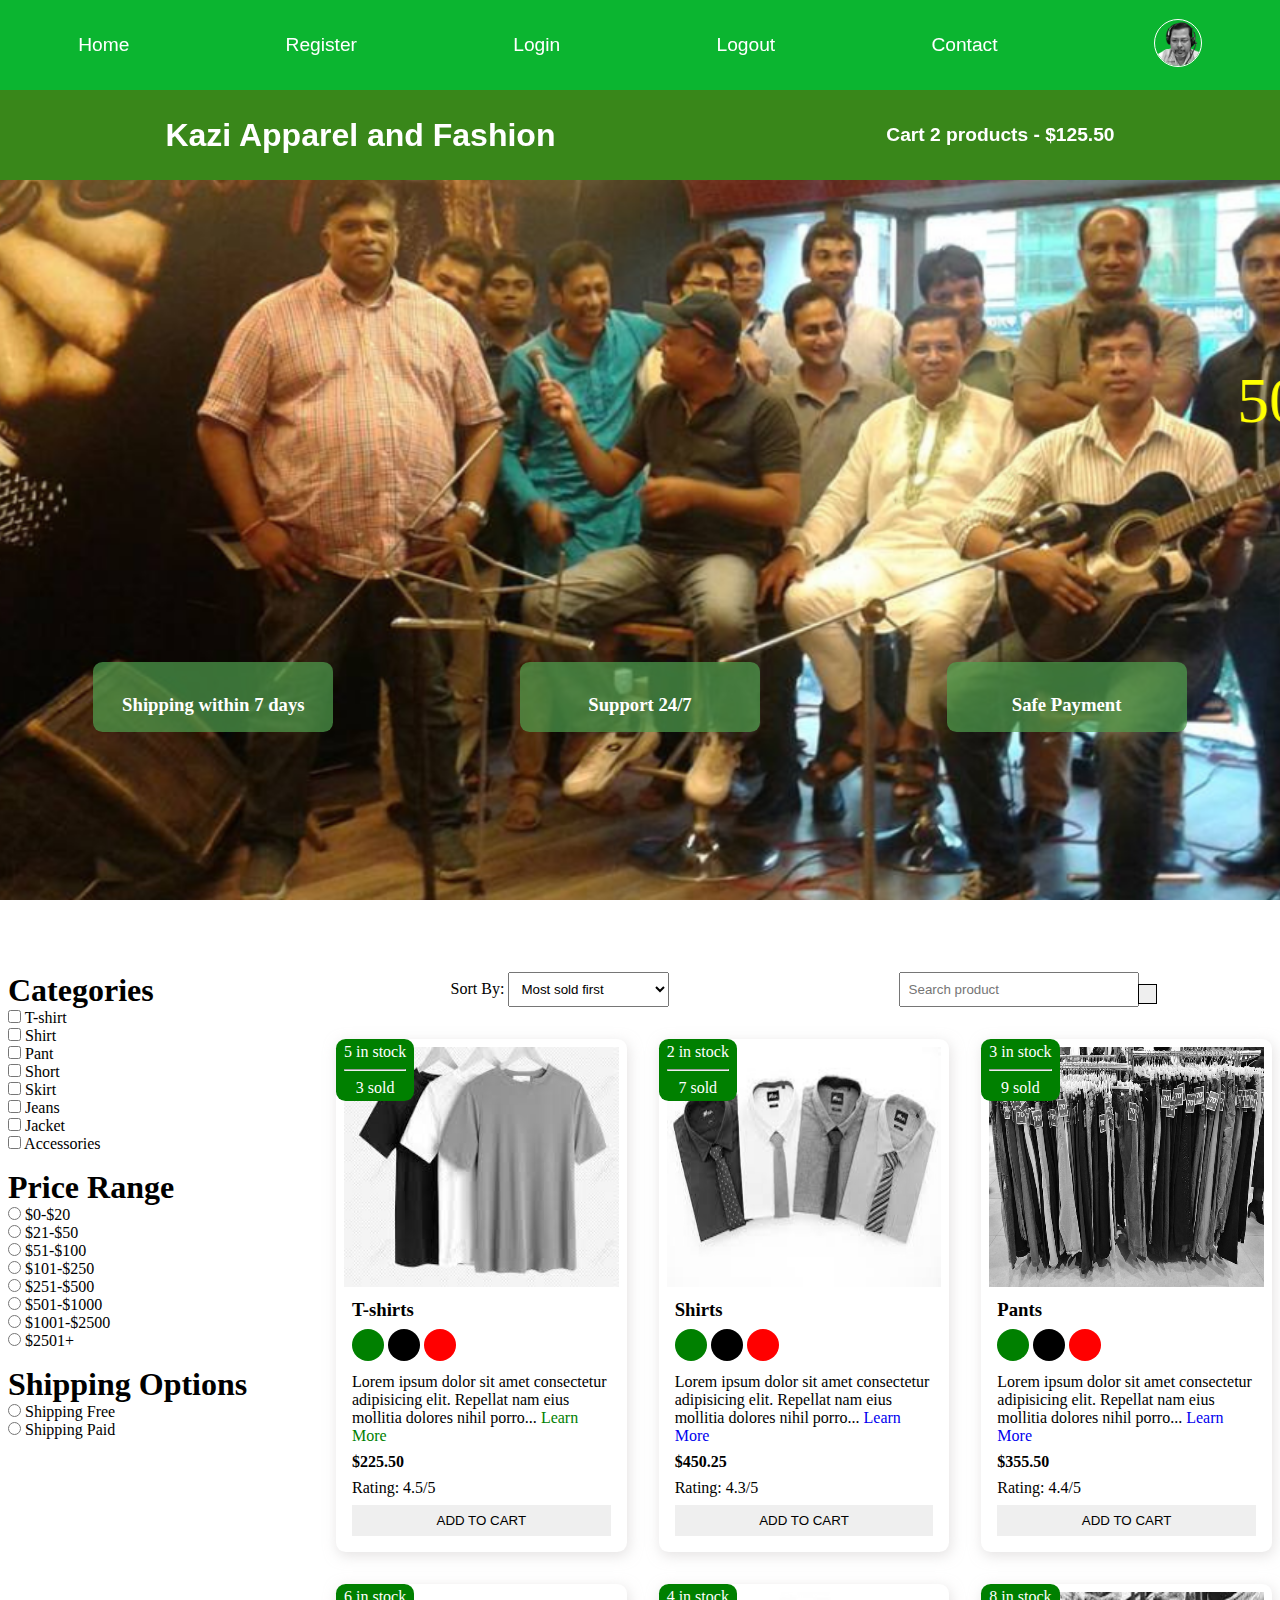
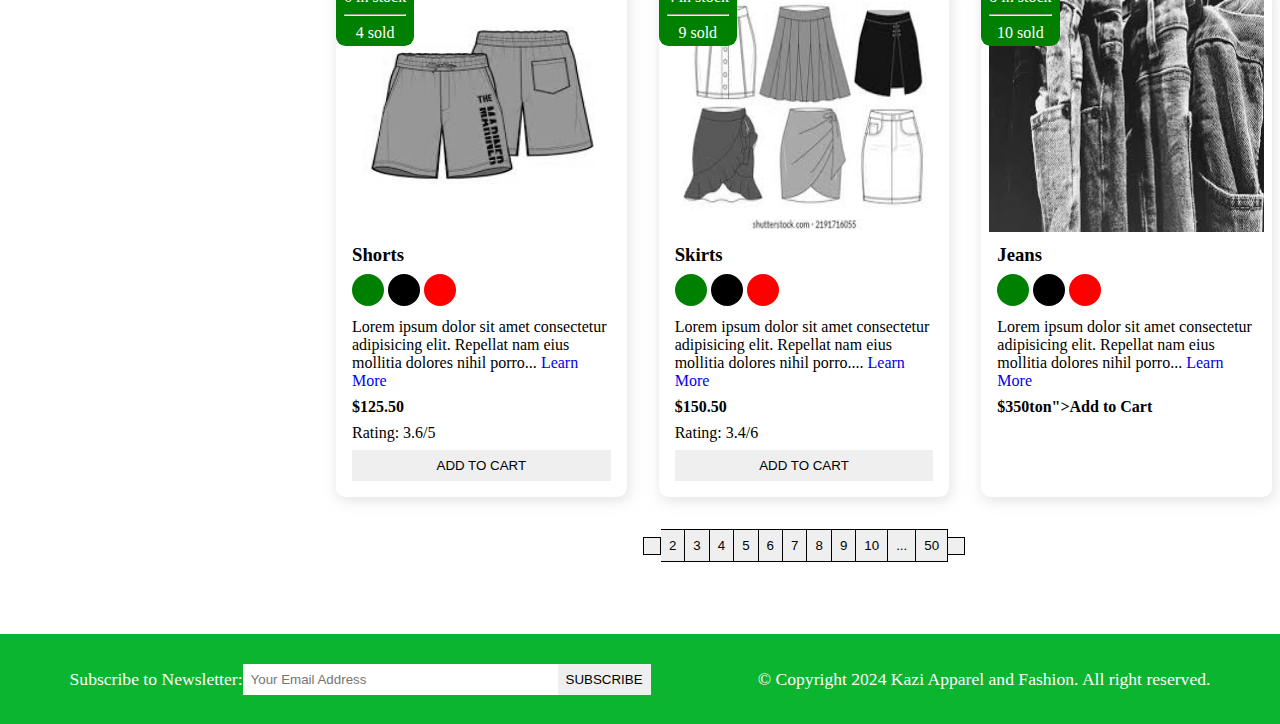
<file: index.html>
<!DOCTYPE html>
<html lang="en">

<head>
  <meta charset="UTF-8">
  <meta http-equiv="X-UA-Compatible" content="IE=edge" />
  <meta name="viewport" content="width=device-width, initial-scale=1.0">
  <meta name="description" content="this is an ecommerce project for making kazi express">
  <title>Ecommerce-project</title>
  <!-- font-awesome cdn -->
  <link rel="stylesheet" href="https://cdnjs.cloudflare.com/ajax/libs/font-awesome/6.6.0/css/all.min.css"
    integrity="sha512-Kc323vGBEqzTmouAECnVceyQqyqdsSiqLQISBL29aUW4U/M7pSPA/gEUZQqv1cwx4OnYxTxve5UMg5GT6L4JJg=="
    crossorigin="anonymous" referrerpolicy="no-referrer" />
  <link rel="stylesheet" href="style.css">
</head>

<body>
  <!-- navbar starts here -->
  <i class="fas fa-bars fa-2x" id="menu-icon"></i>
  <nav id="menu" class="hidden">
    <ul class="nav-upper flex-space-around">
      <li class="nav__list">
        <a href="index.html" class="nav__link">Home</a>
      </li>
      <li class="nav__list">
        <a href="register.html" class="nav__link">Register</a>
      </li>
      <li class="nav__list">
        <a href="login.html" class="nav__link">Login</a>
      </li>
      <li class="nav__list">
        <a href="/index.html" class="nav__link">Logout</a>
      </li>
      <li class="nav__list">
        <a href="contact.html" class="nav__link">Contact</a>
      </li>
      <li class="nav__list">
        <a href="profile.html" class="nav__link">
          <img class="profile-icon" src="./images/Kazi_Salam-profile2.png" alt="profile icon">
        </a>
      </li>
    </ul>
    <ul class="nav-lower flex-space-around">
      <li class="nav__list">
        <a href="/index.html" class="nav__brand nav__link">Kazi Apparel and Fashion</a>
      </li>
      <li class="nav__list">
        <a href="/cart.html" class="nav__link">
          <span><i class="fa-solid 
            fa-cart-shopping"></i>
          </span>
          Cart 2 products - $125.50
        </a>
      </li>
    </ul>
  </nav>
  <!-- navbar ends here -->

  <!-- header starts here -->
  <header class="header">
    <div class="banner flex-space-around">
      <marquee class="banner__title" behavior="" direction="">50% Sales going on</marquee>
      <div class="featutes flex-space-around">
        <article class="feature flex-center">
          <i class="fa-solid fa-truck feature__icon"></i>
          <h3>Shipping within 7 days</h3>
        </article>
        <article class="feature flex-center">
          <i class="fa-brands fa-rocketchat feature__icon"></i>
          <h3>Support 24/7</h3>
        </article>
        <article class="feature flex-center">
          <i class="fa-regular fa-credit-card feature__icon"></i>
          <h3>Safe Payment</h3>
        </article>
      </div>
    </div>
  </header>
  <!-- header ends here -->

  <main class="flex-center">
    <div class="sidebar">
      <section class="categories-section">
        <h3 class="section-title">Categories</h3>
        <ul class="list">
          <li class="list__item">
            <label for="t-shirt">
              <input type="checkbox" name="t-shirt" id="t-shirt" value="t-shirt">
              T-shirt
            </label>
          </li>
          <li class="list__item">
            <label for="shirt">
              <input type="checkbox" name="shirt" id="shirt" value="shirt">
              Shirt
            </label>
          </li>
          <li class="list__item">
            <label for="pant">
              <input type="checkbox" name="pant" id="pant" value="pant">
              Pant
            </label>
          </li>
          <li class="list__item">
            <label for="short">
              <input type="checkbox" name="short" id="short" value="short">
              Short
            </label>
          </li>
          <li class="list__item">
            <label for="skirt">
              <input type="checkbox" name="skirt" id="skirt" value="skirt">
              Skirt
            </label>
          </li>
          <li class="list__item">
            <label for="jeans">
              <input type="checkbox" name="jeans" id="jeans" value="jeans">
              Jeans
            </label>
          </li>
          <li class="list__item">
            <label for="jacket">
              <input type="checkbox" name="jacket" id="jacket" value="jacket">
              Jacket
            </label>
          </li>
          <li class="list__item">
            <label for="accessories">
              <input type="checkbox" name="accessories" id="accessories" value="accessories">
              Accessories
            </label>
          </li>
        </ul>
      </section>

      <section class="price-section">
        <h3 class="section-title">Price Range</h3>
        <ul class="list">
          <li class="list__item">
            <label for="price1">
              <input type="radio" name="price" id="price1" value="[0-20]">
              $0-$20
            </label>
          </li>
          <li class="list__item">
            <label for="price2">
              <input type="radio" name="price" id="price2" value="[21-50]">
              $21-$50
            </label>
          </li>
          <li class="list__item">
            <label for="price3">
              <input type="radio" name="price" id="price3" value="[51-100]">
              $51-$100
            </label>
          </li>
          <li class="list__item">
            <label for="price4">
              <input type="radio" name="price" id="price4" value="[101-250]">
              $101-$250
            </label>
          </li>
          <li class="list__item">
            <label for="price5">
              <input type="radio" name="price" id="price5" value="[251-500]">
              $251-$500
            </label>
          </li>
          <li class="list__item">
            <label for="price6">
              <input type="radio" name="price" id="price6" value="[501-1000]">
              $501-$1000
            </label>
          </li>
          <li class="list__item">
            <label for="price7">
              <input type="radio" name="price" id="price7" value="[1001-2500]">
              $1001-$2500
            </label>
          </li>
          <li class="list__item">
            <label for="price8">
              <input type="radio" name="price" id="price8" value="[2501+]">
              $2501+
            </label>
          </li>
        </ul>
      </section>

      <section class="shipping-section">
        <h3 class="section-title">Shipping Options</h3>
        <ul class="list">
          <li class="list__item">
            <label for="free">
              <input type="radio" name="shipping" id="free" value="free">
              Shipping Free
            </label>
          </li>
          <li class="list__item">
            <label for="paid">
              <input type="radio" name="shipping" id="paid" value="paid">
              Shipping Paid
            </label>
          </li>
        </ul>
      </section>
    </div>

    <div class="main-content">
      <section class="actions flex-space-around">
        <div class="actions__sort">
          <label for="sort">Sort By: </label>
          <select name="sort" id="sort">
            <option value="sold">Most sold first</option>
            <option value="rating">Most rated first</option>
            <option value="price">Cheapest first</option>
            <option value="arrivel">Newest first</option>
            <option value="discount">Biggest discount first</option>
          </select>
        </div>
        <div class="actions__search">
          <input type="text" placeholder="Search product">
          <button class="btn">
            <i class="fa-sharp fa-solid fa-magnifying-glass"></i>
          </button>
        </div>
      </section>

      <!-- product section starts here -->
      <section class="products">
        <article class="product card">
          <div class="badge">
            <span>5 in stock</span>
            <hr class="hr-design" />
            <span>3 sold</span>
          </div>
          <img class="product__img" src="/images/t-shirts1.jpg" alt="T-shirts" />
          <div class="product__body">
            <h3 class="product__name">T-shirts</h3>
            <p>
              <span class="dot green"></span>
              <span class="dot black"></span>
              <span class="dot red"></span>
            </p>
            <p class="product__description">
              Lorem ipsum dolor sit amet consectetur adipisicing elit. Repellat nam eius mollitia dolores nihil porro...
              <a href="/product.html" class="learn-more">Learn More</a>
            </p>
            <h4 class="product__price">$225.50</h4>
            <p class="product__rating">Rating: 4.5/5</p>
            <button class="btn product__button">Add to Cart</button>
          </div>
        </article>

        <article class="product card">
          <div class="badge">
            <span>2 in stock</span>
            <hr class="hr-design" />
            <span>7 sold</span>
          </div>
          <img class="product__img" src="/images/shirts.jpg" alt="shirts" />
          <div class="product__body">
            <h3 class="product__name">Shirts</h3>
            <p>
              <span class="dot green"></span>
              <span class="dot black"></span>
              <span class="dot red"></span>
            </p>
            <p class="product__description">
              Lorem ipsum dolor sit amet consectetur adipisicing elit. Repellat nam eius mollitia dolores nihil porro...
              <a href="/product.html" class="learn more">Learn More</a>
            </p>
            <h4 class="product__price">$450.25</h4>
            <p class="product__rating">Rating: 4.3/5</p>
            <button class="btn product__button">Add to Cart</button>
          </div>
        </article>

        <article class="product card">
          <div class="badge">
            <span>3 in stock</span>
            <hr class="hr-design" />
            <span>9 sold</span>
          </div>
          <img class="product__img" src="/images/pant0.jpg" alt="Pants" />
          <div class="product__body">
            <h3 class="product__name">Pants</h3>
            <p>
              <span class="dot green"></span>
              <span class="dot black"></span>
              <span class="dot red"></span>
            </p>
            <p class="product__description">
              Lorem ipsum dolor sit amet consectetur adipisicing elit. Repellat nam eius mollitia dolores nihil porro...
              <a href="/product.html" class="learn more">Learn More</a>
            </p>
            <h4 class="product__price">$355.50</h4>
            <p class="product__rating">Rating: 4.4/5</p>
            <button class="btn product__button">Add to Cart</button>
          </div>
        </article>
        <article class="product card">
          <div class="badge">
            <span>6 in stock</span>
            <hr class="hr-design" />
            <span>4 sold</span>
          </div>
          <img class="product__img" src="/images/shorts2.jpg" alt="shorts" />
          <div class="product__body">
            <h3 class="product__name">Shorts</h3>
            <p>
              <span class="dot green"></span>
              <span class="dot black"></span>
              <span class="dot red"></span>
            </p>
            <p class="product__description">
              Lorem ipsum dolor sit amet consectetur adipisicing elit. Repellat nam eius mollitia dolores nihil porro...
              <a href="/product.html" class="learn more">Learn More</a>
            </p>
            <h4 class="product__price">$125.50</h4>
            <p class="product__rating">Rating: 3.6/5</p>
            <button class="btn product__button">Add to Cart</button>
          </div>
        </article>

        <article class="product card">
          <div class="badge">
            <span>4 in stock</span>
            <hr class="hr-design" />
            <span>9 sold</span>
          </div>
          <img class="product__img" src="/images/skirts3.jpg" alt="skirts" />
          <div class="product__body">
            <h3 class="product__name">Skirts</h3>
            <p>
              <span class="dot green"></span>
              <span class="dot black"></span>
              <span class="dot red"></span>
            </p>
            <p class="product__description">
              Lorem ipsum dolor sit amet consectetur adipisicing elit. Repellat nam eius mollitia dolores nihil
              porro....
              <a href="/product.html" class="learn__more">Learn More</a>
            </p>
            <h4 class="product__price">$150.50</h4>
            <p class="product__rating">Rating: 3.4/6</p>
            <button class="btn product__button">Add to Cart</button>
          </div>
        </article>

        <article class="product card">
          <div class="badge">
            <span>8 in stock</span>
            <hr class="hr-design" />
            <span>10 sold</span>
          </div>
          <img class="product__img" src="/images/Jeans.jpg" alt="Jeans" />
          <div class="product__body">
            <h3 class="product__name">Jeans</h3>
            <p>
              <span class="dot green"></span>
              <span class="dot black"></span>
              <span class="dot red"></span>
            </p>
            <p class="product__description">
              Lorem ipsum dolor sit amet consectetur adipisicing elit. Repellat nam eius mollitia dolores nihil porro...
              <a href="/product.html" class="learn more">Learn More</a>
            </p>
            <h4 class="product__price">$350ton">Add to Cart</button>
          </div>
        </article>
      </section>
      <div class="pagination">
        <button class="btn pagination__btn">
          <i class="fas fa-less-than"></i>
        </button>
        <button class="btn pagination__btn">2</button>
        <button class="btn pagination__btn">3</button>
        <button class="btn pagination__btn">4</button>
        <button class="btn pagination__btn">5</button>
        <button class="btn pagination__btn">6</button>
        <button class="btn pagination__btn">7</button>
        <button class="btn pagination__btn">8</button>
        <button class="btn pagination__btn">9</button>
        <button class="btn pagination__btn">10</button>
        <button class="btn pagination__btn">...</button>
        <button class="btn pagination__btn">50</button>
        <button class="btn pagination__btn">
          <i class="fas fa-greater-than"></i>
        </button>
      </div>
      <!-- product section ends here -->
    </div>
  </main>
  <!-- footer starts here -->
  <footer class="footer flex-space-around">
    <div class="flex-space-around">
      <label for="subscribe">Subscribe to Newsletter: </label>
      <input type="email" id="subscribe" name="subscribe" class="footer__input" placeholder="Your Email Address">
      <button class="btn btn-subscribe">subscribe</button>
    </div>
    <div>
      <p>&copy; Copyright 2024 Kazi Apparel and Fashion. All right reserved.</p>
    </div>
  </footer>
  <!-- footer ends here -->

  <script src="./scripts/index.js"></script>
</body>

</html>
</file>
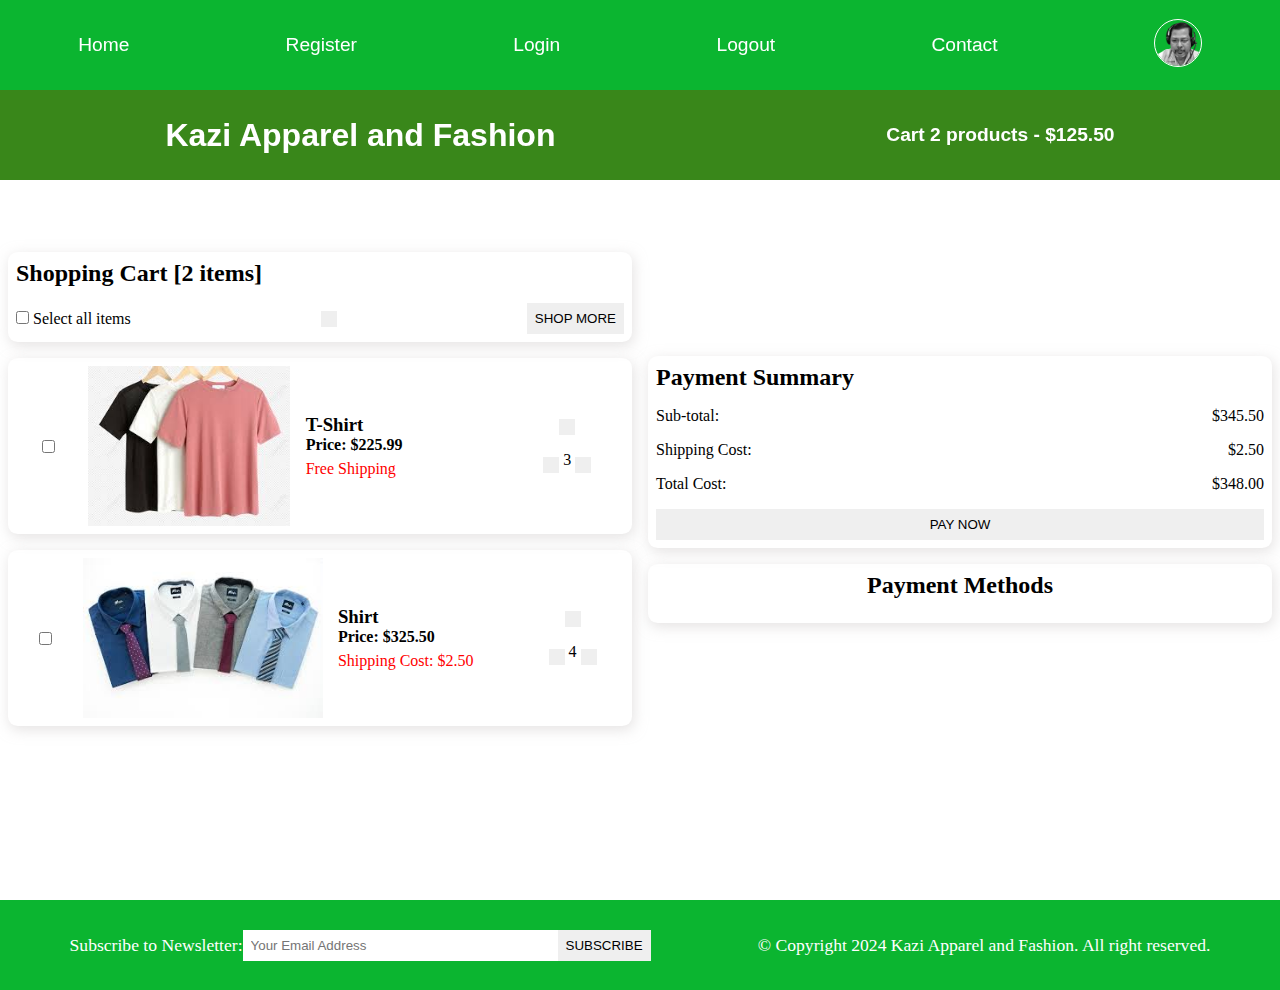
<file: cart.html>
<!DOCTYPE html>
<html lang="en">

<head>
  <meta charset="UTF-8">
  <meta http-equiv="X-UA-Compatible" content="IE=edge" />
  <meta name="viewport" content="width=device-width, initial-scale=1.0">
  <meta name="description" content="this is an ecommerce project for making kazi express">
  <title>Ecommerce-project</title>
  <!-- font-awesome cdn -->
  <link rel="stylesheet" href="https://cdnjs.cloudflare.com/ajax/libs/font-awesome/6.6.0/css/all.min.css"
    integrity="sha512-Kc323vGBEqzTmouAECnVceyQqyqdsSiqLQISBL29aUW4U/M7pSPA/gEUZQqv1cwx4OnYxTxve5UMg5GT6L4JJg=="
    crossorigin="anonymous" referrerpolicy="no-referrer" />
  <link rel="stylesheet" href="style.css">
</head>

<body>
  <!-- navbar starts here -->
  <i class="fas fa-bars fa-2x" id="menu-icon"></i>
  <nav id="menu" class="hidden">
    <ul class="nav-upper flex-space-around">
      <li class="nav__list">
        <a href="index.html" class="nav__link">Home</a>
      </li>
      <li class="nav__list">
        <a href="register.html" class="nav__link">Register</a>
      </li>
      <li class="nav__list">
        <a href="login.html" class="nav__link">Login</a>
      </li>
      <li class="nav__list">
        <a href="/index.html" class="nav__link">Logout</a>
      </li>
      <li class="nav__list">
        <a href="contact.html" class="nav__link">Contact</a>
      </li>
      <li class="nav__list">
        <a href="profile.html" class="nav__link">
          <img class="profile-icon" src="./images/Kazi_Salam-profile2.png" alt="profile icon">
        </a>
      </li>
    </ul>
    <ul class="nav-lower flex-space-around">
      <li class="nav__list">
        <a href="/index.html" class="nav__brand nav__link">Kazi Apparel and Fashion</a>
      </li>
      <li class="nav__list">
        <a href="/cart.html" class="nav__link">
          <span><i class="fa-solid 
            fa-cart-shopping"></i>
          </span>
          Cart 2 products - $125.50
        </a>
      </li>
    </ul>
  </nav>
  <!-- navbar ends here -->
  <main>
    <div class="cart flex-center">
      <div class="cart__items">
        <div class="cart__items-heading card">
          <h2>Shopping Cart [2 items]</h2>
          <div class="cart__items-action">
            <label for="select">
              <input type="checkbox" name="select" id="select">
              Select all items
            </label>
            <button class="btn">
              <i class="fas fa-trash-alt"></i>
            </button>
            <button class="btn">Shop More</button>
          </div>
        </div>
        <div class="cart__item card flex-space-around">
          <input type="checkbox" name="" id="">
          <img src="./images/t-shirts1.jpg" alt="t-shirts1" class="cart__item-img">
          <div class="cart__item-description">
            <h3 class="product__name">T-Shirt</h3>
            <h4 class="product__price">Price: $225.99</h4>
            <p class="cart__item-shipping">Free Shipping</p>
          </div>
          <div class="cart__item-actions">
            <button class="btn"><i class="fas fa-trash-alt"></i></button>
            <div>
              <button class="btn"><i class="fas fa-add"></i></button>
              <span>3</span>
              <button class="btn"><i class="fas fa-minus"></i></button>
            </div>
          </div>
        </div>
        <div class="cart__item card flex-space-around">
          <input type="checkbox" name="" id="">
          <img src="./images/shirts.jpg" alt="Shirt" class="cart__item-img">
          <div class="cart__item-description">
            <h3 class="product__name">Shirt</h3>
            <h4 class="product__price">Price: $325.50</h4>
            <p class="cart__item-shipping">Shipping Cost: $2.50</p>
          </div>
          <div class="cart__item-actions">
            <button class="btn"><i class="fas fa-trash-alt"></i></button>
            <div>
              <button class="btn"><i class="fas fa-add"></i></button>
              <span>4</span>
              <button class="btn"><i class="fas fa-minus"></i></button>
            </div>
          </div>
        </div>
      </div>
      <div class="cart__payment">
        <div class="cart__payment-summary card">
          <h2>Payment Summary</h2>
          <div>
            <p>Sub-total:</p>
            <p>$345.50</p>
          </div>
          <div>
            <p>Shipping Cost:</p>
            <p>$2.50</p>
          </div>
          <div>
            <p>Total Cost:</p>
            <p>$348.00</p>
          </div>
          <button class="btn cart__payment-btn">Pay Now</button>
        </div>
        <div class="cart__payment-methods card">
          <h2>Payment Methods</h2>
          <div>
            <i class="fa-brands fa-cc-visa fa-3x"></i>
            <i class="fa-brands fa-cc-apple-pay fa-3x"></i>
            <i class="fa-brands fa-cc-amex fa-3x"></i>
            <i class="fa-brands fa-cc-amazon-pay fa-3x"></i>
            <i class="fa-brands fa-cc-paypal fa-3x"></i>
          </div>
        </div>
      </div>
    </div>
  </main>
  <!-- footer starts here -->
  <footer class="footer flex-space-around">
    <div class="flex-space-around">
      <label for="subscribe">Subscribe to Newsletter: </label>
      <input type="email" id="subscribe" name="subscribe" class="footer__input" placeholder="Your Email Address">
      <button class="btn btn-subscribe">subscribe</button>
    </div>
    <div>
      <p>&copy; Copyright 2024 Kazi Apparel and Fashion. All right reserved.</p>
    </div>
  </footer>
  <!-- footer ends here -->
  <script src="./scripts/index.js"></script>
</body>

</html>
</file>
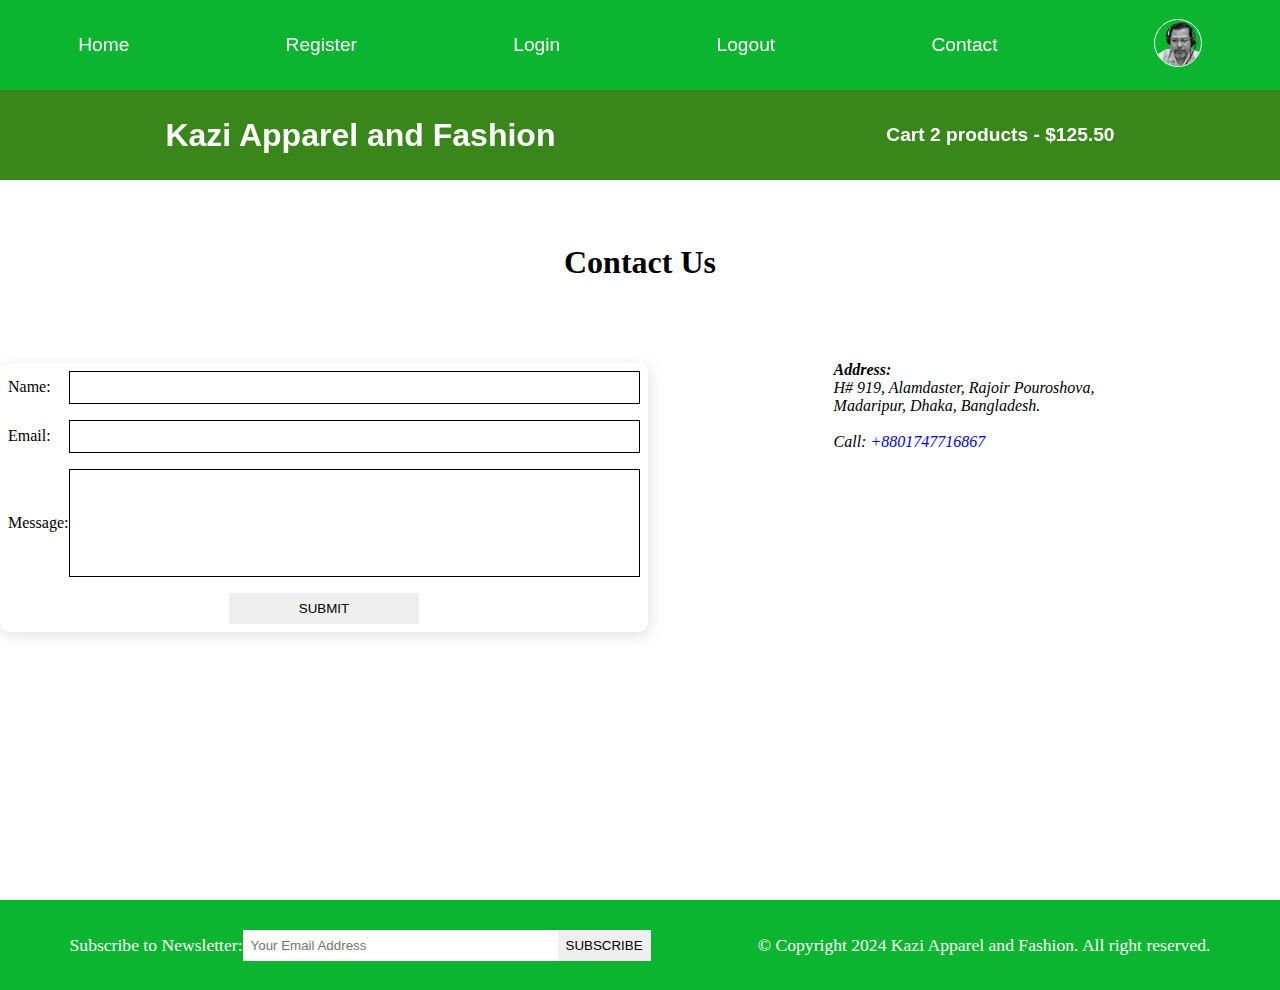
<file: contact.html>
<!DOCTYPE html>
<html lang="en">

<head>
  <meta charset="UTF-8">
  <meta http-equiv="X-UA-Compatible" content="IE=edge" />
  <meta name="viewport" content="width=device-width, initial-scale=1.0">
  <meta name="description" content="this is an ecommerce project for making kazi express">
  <title>Ecommerce-project</title>
  <!-- font-awesome cdn -->
  <link rel="stylesheet" href="https://cdnjs.cloudflare.com/ajax/libs/font-awesome/6.6.0/css/all.min.css"
    integrity="sha512-Kc323vGBEqzTmouAECnVceyQqyqdsSiqLQISBL29aUW4U/M7pSPA/gEUZQqv1cwx4OnYxTxve5UMg5GT6L4JJg=="
    crossorigin="anonymous" referrerpolicy="no-referrer" />
  <link rel="stylesheet" href="style.css">
</head>

<body>
  <!-- navbar starts here -->
  <i class="fas fa-bars fa-2x" id="menu-icon"></i>
  <nav id="menu" class="hidden">
    <ul class="nav-upper flex-space-around">
      <li class="nav__list">
        <a href="index.html" class="nav__link">Home</a>
      </li>
      <li class="nav__list">
        <a href="register.html" class="nav__link">Register</a>
      </li>
      <li class="nav__list">
        <a href="login.html" class="nav__link">Login</a>
      </li>
      <li class="nav__list">
        <a href="/index.html" class="nav__link">Logout</a>
      </li>
      <li class="nav__list">
        <a href="contact.html" class="nav__link">Contact</a>
      </li>
      <li class="nav__list">
        <a href="profile.html" class="nav__link">
          <img class="profile-icon" src="./images/Kazi_Salam-profile2.png" alt="profile icon">
        </a>
      </li>
    </ul>
    <ul class="nav-lower flex-space-around">
      <li class="nav__list">
        <a href="/index.html" class="nav__brand nav__link">Kazi Apparel and Fashion</a>
      </li>
      <li class="nav__list">
        <a href="/cart.html" class="nav__link">
          <span><i class="fa-solid 
            fa-cart-shopping"></i>
          </span>
          Cart 2 products - $125.50
        </a>
      </li>
    </ul>
  </nav>
  <!-- navbar ends here -->
  <main>
    <section class="contact-section">
      <h2 class="section-title text-center">Contact Us</h2>
      <div class="contact-container flex-center">
        <form action="" class="form card">
          <div class="form-control flex-center">
            <label for="name">Name: </label>
            <input type="text" id="name" required autocomplete="name">
          </div>
          <div class="form-control flex-center">
            <label for="email">Email: </label>
            <input type="email" id="email" required autocomplete="email">
          </div>

          <div class="form-control flex-center">
            <label for="message">Message: </label>
            <textarea name="message" id="message"></textarea>
          </div>

          <div class="form-control flex-center form-btn-field">
            <button type="submit" class="btn contact-btn">Submit</button>
          </div>
        </form>
        <div class="contact-address flex-space-around">
          <address>
            <h4>Address: </h4>
            <p>H# 919, Alamdaster, Rajoir Pouroshova,</p>
            <p>Madaripur, Dhaka, Bangladesh. </p>
            <br>
            <span>Call: </span>
            <a href="tel:+8801747716867">+8801747716867</a>
          </address>
          <iframe class="contact__map"
            src="https://www.google.com/maps/embed?pb=!1m18!1m12!1m3!1d7497568.591071516!2d85.04603046376755!3d23.427178733012774!2m3!1f0!2f0!3f0!3m2!1i1024!2i768!4f13.1!3m3!1m2!1s0x30adaaed80e18ba7%3A0xf2d28e0c4e1fc6b!2sBangladesh!5e0!3m2!1sen!2sbd!4v1727332388110!5m2!1sen!2sbd"
            style="border:0;" allowfullscreen="" loading="lazy" referrerpolicy="no-referrer-when-downgrade"></iframe>
        </div>
      </div>
    </section>
  </main>
  <!-- footer starts here -->
  <footer class="footer flex-space-around">
    <div class="flex-space-around">
      <label for="subscribe">Subscribe to Newsletter: </label>
      <input type="email" id="subscribe" name="subscribe" class="footer__input" placeholder="Your Email Address">
      <button class="btn btn-subscribe">subscribe</button>
    </div>
    <div>
      <p>&copy; Copyright 2024 Kazi Apparel and Fashion. All right reserved.</p>
    </div>
  </footer>
  <!-- footer ends here -->
  <script src="./scripts/index.js"></script>
</body>

</html>
</file>
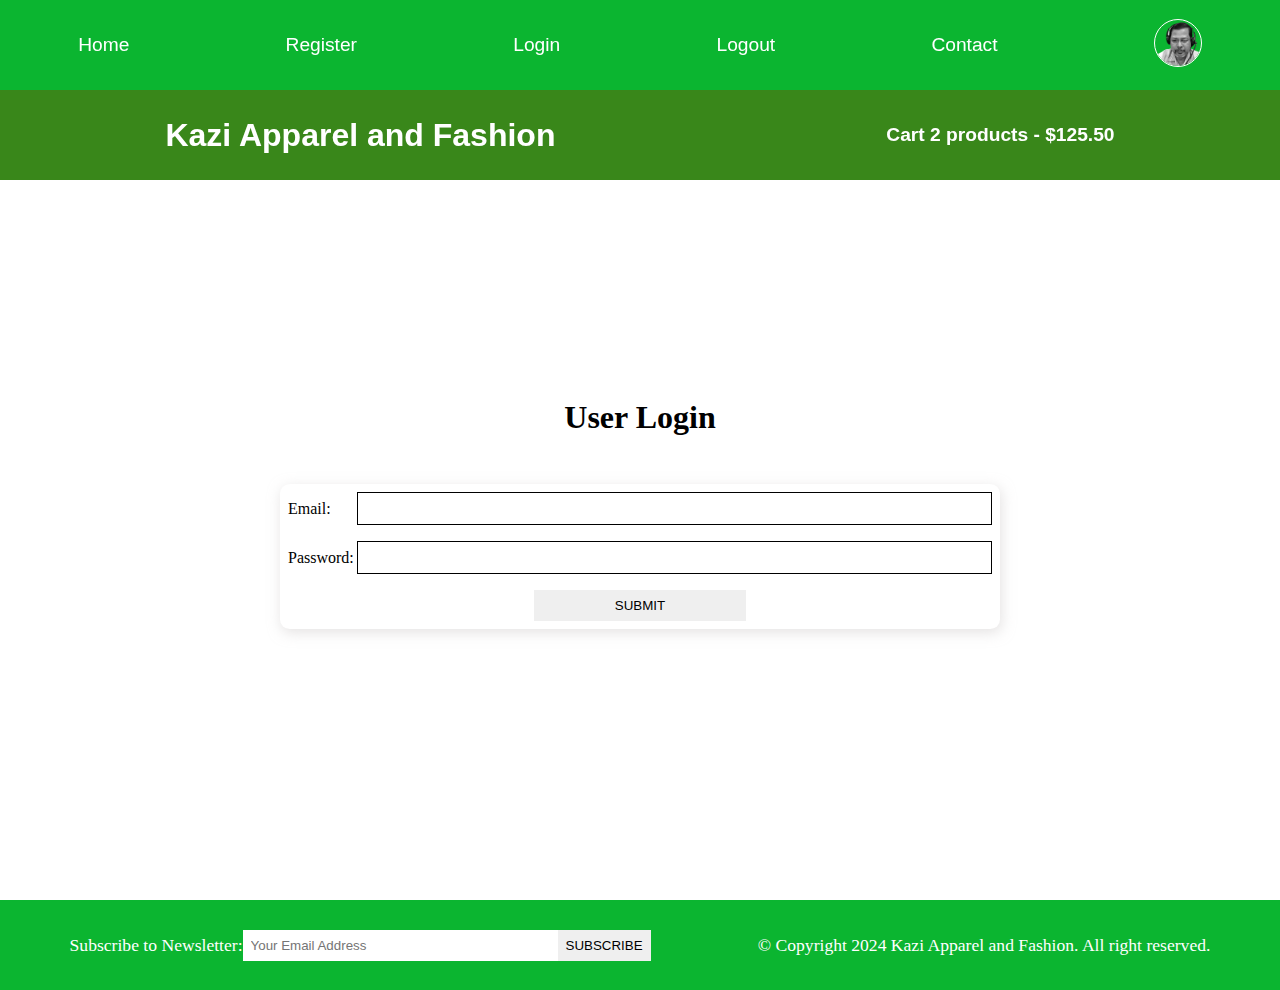
<file: login.html>
<!DOCTYPE html>
<html lang="en">

<head>
  <meta charset="UTF-8">
  <meta http-equiv="X-UA-Compatible" content="IE=edge" />
  <meta name="viewport" content="width=device-width, initial-scale=1.0">
  <meta name="description" content="this is an ecommerce project for making kazi express">
  <title>Ecommerce-project</title>
  <!-- font-awesome cdn -->
  <link rel="stylesheet" href="https://cdnjs.cloudflare.com/ajax/libs/font-awesome/6.6.0/css/all.min.css"
    integrity="sha512-Kc323vGBEqzTmouAECnVceyQqyqdsSiqLQISBL29aUW4U/M7pSPA/gEUZQqv1cwx4OnYxTxve5UMg5GT6L4JJg=="
    crossorigin="anonymous" referrerpolicy="no-referrer" />
  <link rel="stylesheet" href="style.css">
</head>

<body>
  <!-- navbar starts here -->
  <i class="fas fa-bars fa-2x" id="menu-icon"></i>
  <nav id="menu" class="hidden">
    <ul class="nav-upper flex-space-around">
      <li class="nav__list">
        <a href="index.html" class="nav__link">Home</a>
      </li>
      <li class="nav__list">
        <a href="register.html" class="nav__link">Register</a>
      </li>
      <li class="nav__list">
        <a href="login.html" class="nav__link">Login</a>
      </li>
      <li class="nav__list">
        <a href="/index.html" class="nav__link">Logout</a>
      </li>
      <li class="nav__list">
        <a href="contact.html" class="nav__link">Contact</a>
      </li>
      <li class="nav__list">
        <a href="profile.html" class="nav__link">
          <img class="profile-icon" src="./images/Kazi_Salam-profile2.png" alt="profile icon">
        </a>
      </li>
    </ul>
    <ul class="nav-lower flex-space-around">
      <li class="nav__list">
        <a href="/index.html" class="nav__brand nav__link">Kazi Apparel and Fashion</a>
      </li>
      <li class="nav__list">
        <a href="/cart.html" class="nav__link">
          <span><i class="fa-solid 
            fa-cart-shopping"></i>
          </span>
          Cart 2 products - $125.50
        </a>
      </li>
    </ul>
  </nav>
  <!-- navbar ends here -->
  <main>
    <section class="login">
      <h2 class="section-title text-center">User Login</h2>
      <div class="card">
        <form action="" class="form">
          <div class="form-control flex-center">
            <label for="email">Email: </label>
            <input type="email" id="email" required autocomplete="email">
          </div>
          <div class="form-control flex-center">
            <label for="password">Password: </label>
            <input type="password" id="password" required autocomplete="password">
          </div>
          <div class="form-control flex-center form-btn-field">
            <button type="submit" class="btn contact-btn">Submit</button>
          </div>
        </form>
      </div>
    </section>
  </main>
  <!-- footer starts here -->
  <footer class="footer flex-space-around">
    <div class="flex-space-around">
      <label for="subscribe">Subscribe to Newsletter: </label>
      <input type="email" id="subscribe" name="subscribe" class="footer__input" placeholder="Your Email Address">
      <button class="btn btn-subscribe">subscribe</button>
    </div>
    <div>
      <p>&copy; Copyright 2024 Kazi Apparel and Fashion. All right reserved.</p>
    </div>
  </footer>
  <!-- footer ends here -->
  <script src="./scripts/index.js"></script>
</body>

</html>
</file>
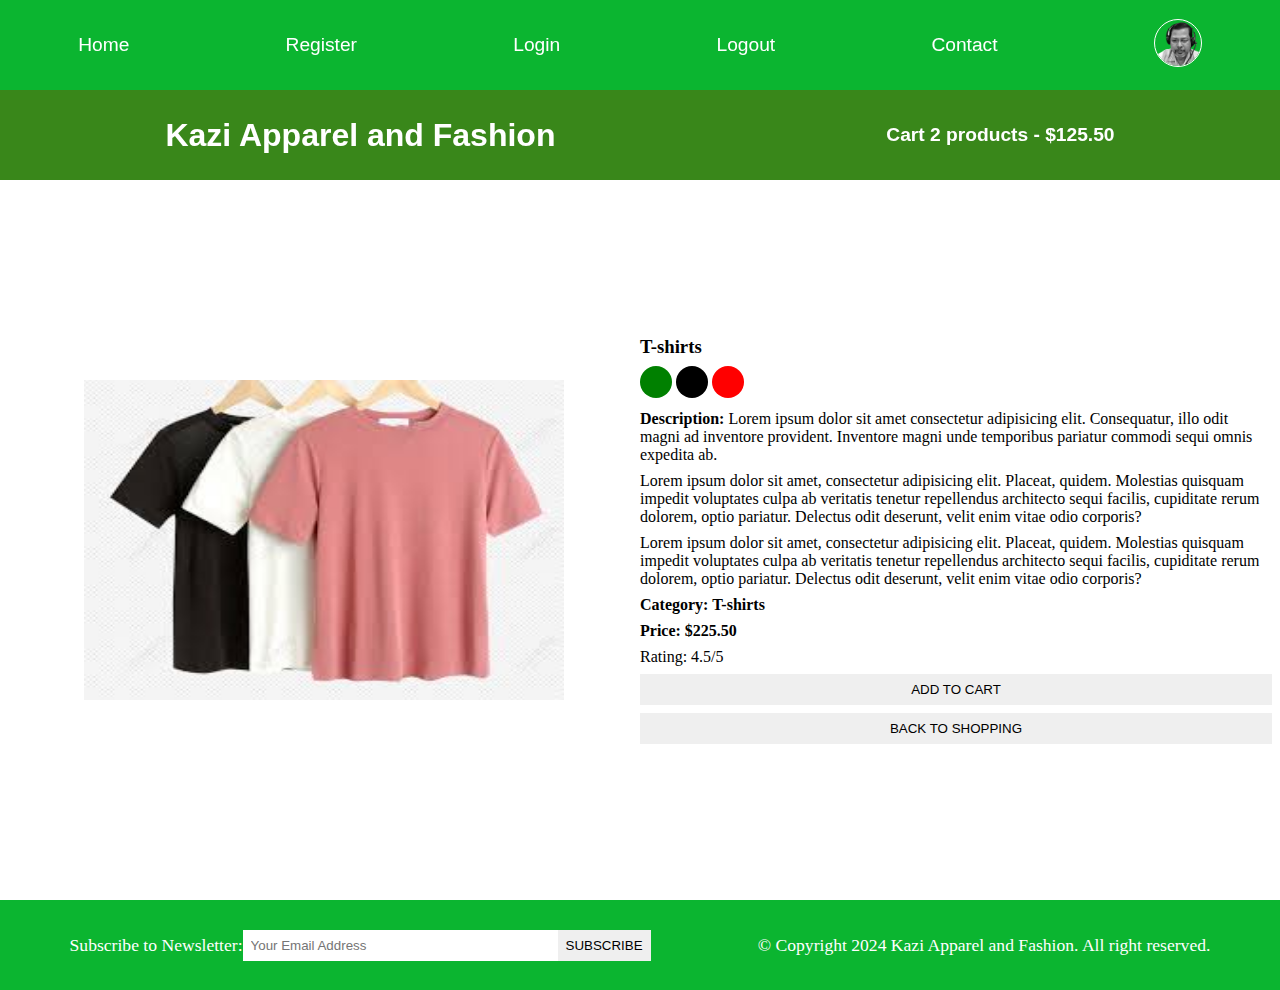
<file: product.html>
<!DOCTYPE html>
<html lang="en">

<head>
  <meta charset="UTF-8">
  <meta http-equiv="X-UA-Compatible" content="IE=edge" />
  <meta name="viewport" content="width=device-width, initial-scale=1.0">
  <meta name="description" content="this is an ecommerce project for making kazi express">
  <title>Ecommerce-project</title>
  <!-- font-awesome cdn -->
  <link rel="stylesheet" href="https://cdnjs.cloudflare.com/ajax/libs/font-awesome/6.6.0/css/all.min.css"
    integrity="sha512-Kc323vGBEqzTmouAECnVceyQqyqdsSiqLQISBL29aUW4U/M7pSPA/gEUZQqv1cwx4OnYxTxve5UMg5GT6L4JJg=="
    crossorigin="anonymous" referrerpolicy="no-referrer" />
  <link rel="stylesheet" href="style.css">
</head>

<body>
  <!-- navbar starts here -->
  <i class="fas fa-bars fa-2x" id="menu-icon"></i>
  <nav id="menu" class="hidden">
    <ul class="nav-upper flex-space-around">
      <li class="nav__list">
        <a href="index.html" class="nav__link">Home</a>
      </li>
      <li class="nav__list">
        <a href="register.html" class="nav__link">Register</a>
      </li>
      <li class="nav__list">
        <a href="login.html" class="nav__link">Login</a>
      </li>
      <li class="nav__list">
        <a href="/index.html" class="nav__link">Logout</a>
      </li>
      <li class="nav__list">
        <a href="contact.html" class="nav__link">Contact</a>
      </li>
      <li class="nav__list">
        <a href="profile.html" class="nav__link">
          <img class="profile-icon" src="./images/Kazi_Salam-profile2.png" alt="profile icon">
        </a>
      </li>
    </ul>
    <ul class="nav-lower flex-space-around">
      <li class="nav__list">
        <a href="/index.html" class="nav__brand nav__link">Kazi Apparel and Fashion</a>
      </li>
      <li class="nav__list">
        <a href="/cart.html" class="nav__link">
          <span><i class="fa-solid 
            fa-cart-shopping"></i>
          </span>
          Cart 2 products - $125.50
        </a>
      </li>
    </ul>
  </nav>
  <!-- navbar ends here -->
  <main class="flex-center">
    <div class="main-content">
      <section class="product-details flex-center">
        <div class="product__details-left flex-center">
          <img src="./images/t-shirts1.jpg" alt="t-shirts1">
        </div>
        <div class="product__details-right">
          <h3 class="product__name">T-shirts</h3>
          <p>
            <span class="dot green"></span>
            <span class="dot black"></span>
            <span class="dot red"></span>
          </p>
          <p class="product__description">
            <strong>Description:</strong>
            Lorem ipsum dolor sit amet consectetur adipisicing elit. Consequatur, illo odit magni ad inventore
            provident. Inventore magni unde temporibus pariatur commodi sequi omnis expedita ab.
          </p>
          <p class="product__description">
            Lorem ipsum dolor sit amet, consectetur adipisicing elit. Placeat, quidem. Molestias quisquam impedit
            voluptates culpa ab veritatis tenetur repellendus architecto sequi facilis, cupiditate rerum dolorem, optio
            pariatur. Delectus odit deserunt, velit enim vitae odio corporis?
          </p>
          <p class="product__description">
            Lorem ipsum dolor sit amet, consectetur adipisicing elit. Placeat, quidem. Molestias quisquam impedit
            voluptates culpa ab veritatis tenetur repellendus architecto sequi facilis, cupiditate rerum dolorem, optio
            pariatur. Delectus odit deserunt, velit enim vitae odio corporis?
          </p>
          <h4 class="product__category">Category: T-shirts</h4>
          <h4 class="product__price">Price: $225.50</h4>
          <p class="product__rating">Rating: 4.5/5</p>
          <button class="btn product__button">Add to Cart</button>
          <button class="btn product__button">Back to Shopping</button>
        </div>
      </section>
    </div>
  </main>
  <!-- footer starts here -->
  <footer class="footer flex-space-around">
    <div class="flex-space-around">
      <label for="subscribe">Subscribe to Newsletter: </label>
      <input type="email" id="subscribe" name="subscribe" class="footer__input" placeholder="Your Email Address">
      <button class="btn btn-subscribe">subscribe</button>
    </div>
    <div>
      <p>&copy; Copyright 2024 Kazi Apparel and Fashion. All right reserved.</p>
    </div>
  </footer>
  <!-- footer ends here -->
  <script src="./scripts/index.js"></script>
</body>

</html>
</file>
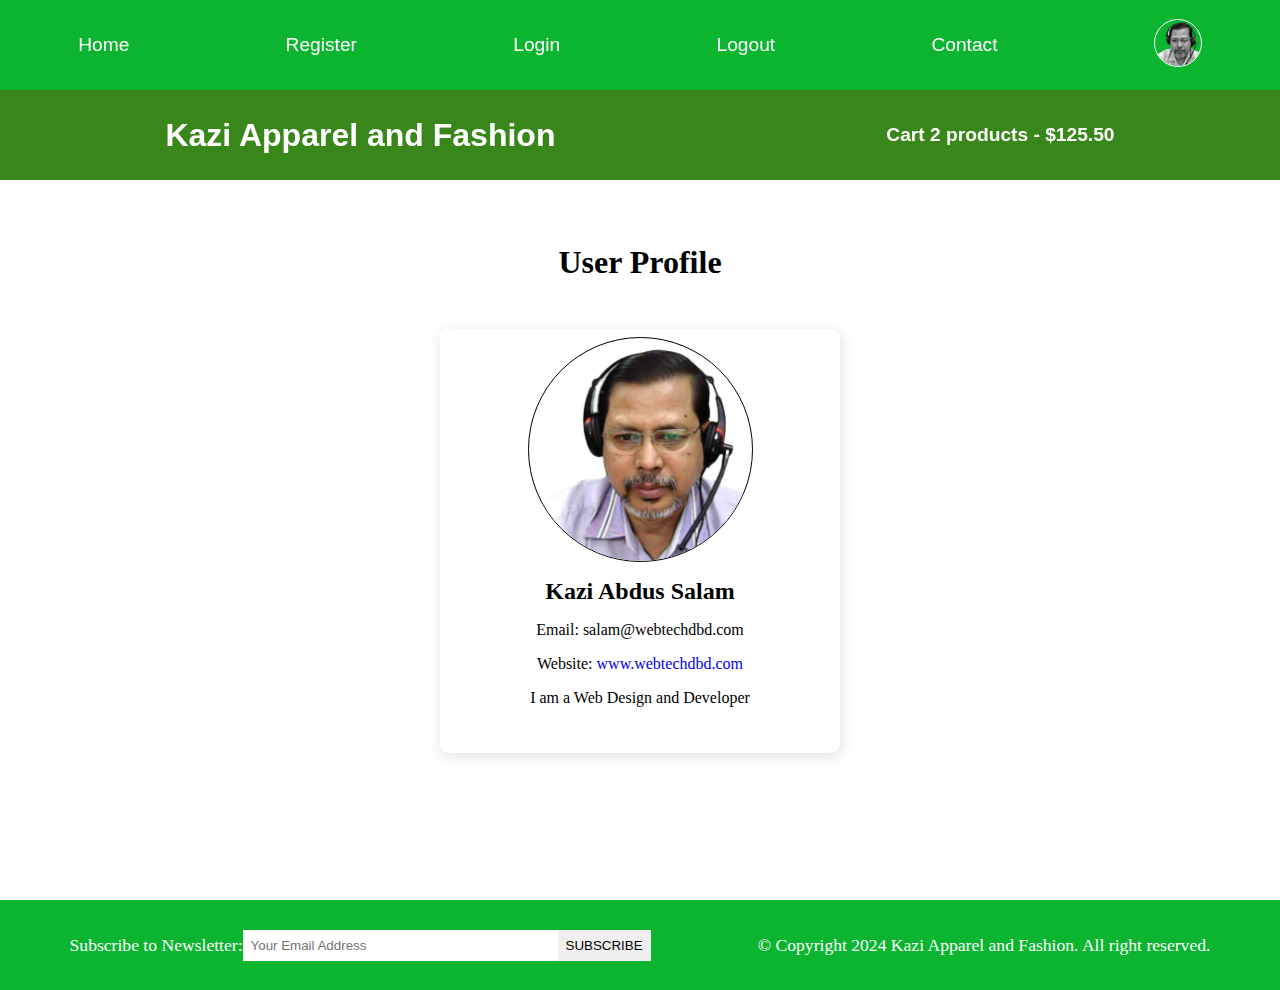
<file: profile.html>
<!DOCTYPE html>
<html lang="en">

<head>
  <meta charset="UTF-8">
  <meta http-equiv="X-UA-Compatible" content="IE=edge" />
  <meta name="viewport" content="width=device-width, initial-scale=1.0">
  <meta name="description" content="this is an ecommerce project for making kazi express">
  <title>Ecommerce-project</title>
  <!-- font-awesome cdn -->
  <link rel="stylesheet" href="https://cdnjs.cloudflare.com/ajax/libs/font-awesome/6.6.0/css/all.min.css"
    integrity="sha512-Kc323vGBEqzTmouAECnVceyQqyqdsSiqLQISBL29aUW4U/M7pSPA/gEUZQqv1cwx4OnYxTxve5UMg5GT6L4JJg=="
    crossorigin="anonymous" referrerpolicy="no-referrer" />
  <link rel="stylesheet" href="style.css">
</head>

<body>
  <!-- navbar starts here -->
  <i class="fas fa-bars fa-2x" id="menu-icon"></i>
  <nav id="menu" class="hidden">
    <ul class="nav-upper flex-space-around">
      <li class="nav__list">
        <a href="index.html" class="nav__link">Home</a>
      </li>
      <li class="nav__list">
        <a href="register.html" class="nav__link">Register</a>
      </li>
      <li class="nav__list">
        <a href="login.html" class="nav__link">Login</a>
      </li>
      <li class="nav__list">
        <a href="/index.html" class="nav__link">Logout</a>
      </li>
      <li class="nav__list">
        <a href="contact.html" class="nav__link">Contact</a>
      </li>
      <li class="nav__list">
        <a href="profile.html" class="nav__link">
          <img class="profile-icon" src="./images/Kazi_Salam-profile2.png" alt="profile icon">
        </a>
      </li>
    </ul>
    <ul class="nav-lower flex-space-around">
      <li class="nav__list">
        <a href="/index.html" class="nav__brand nav__link">Kazi Apparel and Fashion</a>
      </li>
      <li class="nav__list">
        <a href="/cart.html" class="nav__link">
          <span><i class="fa-solid 
            fa-cart-shopping"></i>
          </span>
          Cart 2 products - $125.50
        </a>
      </li>
    </ul>
  </nav>
  <!-- navbar ends here -->
  <main>
    <section class="profile flex-center">
      <h2 class="section-title text-center">User Profile</h2>
      <div class="card flex-center">
        <img src="./images/Kazi_Salam-profile2.png" alt="profile" class="profile__img" />
        <h2 class="profile__name">Kazi Abdus Salam</h2>
        <p class="profile__email">Email: salam@webtechdbd.com</p>
        <p>Website: <a href="https://www.webtechdbd.com" target="_blank">www.webtechdbd.com</a></p>
        <p class="profile__about">I am a
          Web Design and Developer </p>

        <div class="profile__buttons">
          <button class="btn profile__edit-btn">
            <i class="far fa-edit fa-2x"></i>
          </button>
          <button class="btn profile__delete-btn">
            <i class="far fa-trash-alt fa-2x"></i>
          </button>
        </div>
      </div>
    </section>
  </main>
  <!-- footer starts here -->
  <footer class="footer flex-space-around">
    <div class="flex-space-around">
      <label for="subscribe">Subscribe to Newsletter: </label>
      <input type="email" id="subscribe" name="subscribe" class="footer__input" placeholder="Your Email Address">
      <button class="btn btn-subscribe">subscribe</button>
    </div>
    <div>
      <p>&copy; Copyright 2024 Kazi Apparel and Fashion. All right reserved.</p>
    </div>
  </footer>
  <!-- footer ends here -->
  <script src="./scripts/index.js"></script>
</body>

</html>
</file>
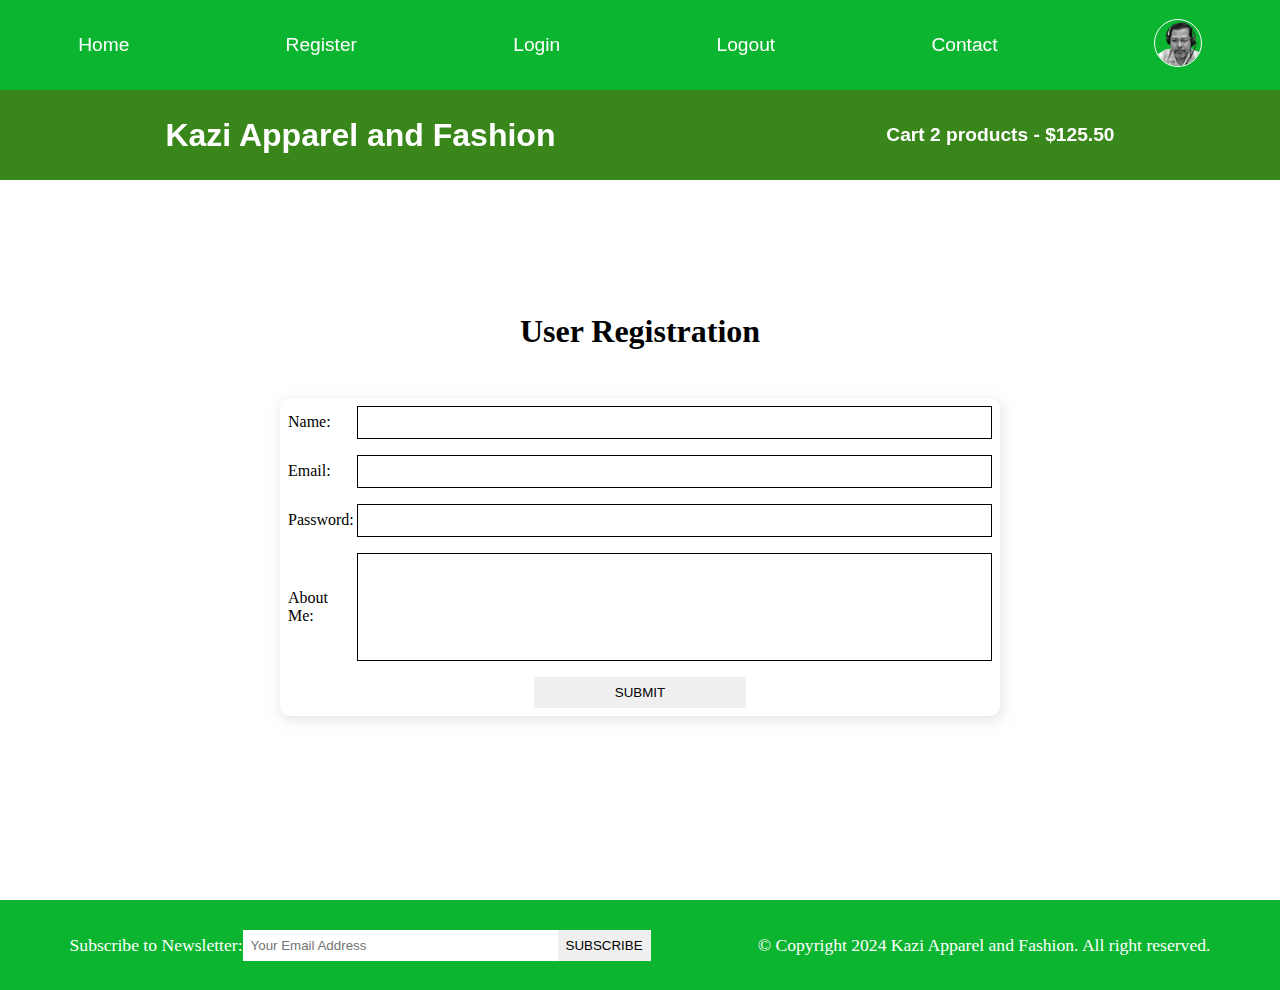
<file: register.html>
<!DOCTYPE html>
<html lang="en">

<head>
  <meta charset="UTF-8">
  <meta http-equiv="X-UA-Compatible" content="IE=edge" />
  <meta name="viewport" content="width=device-width, initial-scale=1.0">
  <meta name="description" content="this is an ecommerce project for making kazi express">
  <title>Ecommerce-project</title>
  <!-- font-awesome cdn -->
  <link rel="stylesheet" href="https://cdnjs.cloudflare.com/ajax/libs/font-awesome/6.6.0/css/all.min.css"
    integrity="sha512-Kc323vGBEqzTmouAECnVceyQqyqdsSiqLQISBL29aUW4U/M7pSPA/gEUZQqv1cwx4OnYxTxve5UMg5GT6L4JJg=="
    crossorigin="anonymous" referrerpolicy="no-referrer" />
  <link rel="stylesheet" href="style.css">
</head>

<body>
  <!-- navbar starts here -->
  <i class="fas fa-bars fa-2x" id="menu-icon"></i>
  <nav id="menu" class="hidden">
    <ul class="nav-upper flex-space-around">
      <li class="nav__list">
        <a href="index.html" class="nav__link">Home</a>
      </li>
      <li class="nav__list">
        <a href="register.html" class="nav__link">Register</a>
      </li>
      <li class="nav__list">
        <a href="login.html" class="nav__link">Login</a>
      </li>
      <li class="nav__list">
        <a href="/index.html" class="nav__link">Logout</a>
      </li>
      <li class="nav__list">
        <a href="contact.html" class="nav__link">Contact</a>
      </li>
      <li class="nav__list">
        <a href="profile.html" class="nav__link">
          <img class="profile-icon" src="./images/Kazi_Salam-profile2.png" alt="profile icon">
        </a>
      </li>
    </ul>
    <ul class="nav-lower flex-space-around">
      <li class="nav__list">
        <a href="/index.html" class="nav__brand nav__link">Kazi Apparel and Fashion</a>
      </li>
      <li class="nav__list">
        <a href="/cart.html" class="nav__link">
          <span><i class="fa-solid 
            fa-cart-shopping"></i>
          </span>
          Cart 2 products - $125.50
        </a>
      </li>
    </ul>
  </nav>
  <!-- navbar ends here -->
  <main>
    <section class="register">
      <h2 class="section-title text-center">User Registration</h2>
      <div class="card">
        <form action="" class="form">
          <div class="form-control flex-center">
            <label for="name">Name: </label>
            <input type="text" id="name" required autocomplete="name">
          </div>
          <div class="form-control flex-center">
            <label for="email">Email: </label>
            <input type="email" id="email" required autocomplete="email">
          </div>
          <div class="form-control flex-center">
            <label for="password">Password: </label>
            <input type="password" id="password" required autocomplete="password">
          </div>
          <div class="form-control flex-center">
            <label for="about">About Me: </label>
            <textarea name="about" id="about"></textarea>
          </div>
          <div class="form-control flex-center form-btn-field">
            <button type="submit" class="btn contact-btn">Submit</button>
          </div>
        </form>
      </div>
    </section>
  </main>
  <!-- footer starts here -->
  <footer class="footer flex-space-around">
    <div class="flex-space-around">
      <label for="subscribe">Subscribe to Newsletter: </label>
      <input type="email" id="subscribe" name="subscribe" class="footer__input" placeholder="Your Email Address">
      <button class="btn btn-subscribe">subscribe</button>
    </div>
    <div>
      <p>&copy; Copyright 2024 Kazi Apparel and Fashion. All right reserved.</p>
    </div>
  </footer>
  <!-- footer ends here -->
  <script src="./scripts/index.js"></script>
</body>

</html>
</file>
<file: style.css>
/* reset code and common starts here */
:root {
  --primary-color: rgb(11, 181, 48);
  --secondary-color: rgba(36, 122, 0.55, 0.9);
  --padding: 0.5rem;
  --transition: all 0.3s;
  --border-radius: 0.6rem;
  --box-shadow: 0.1rem 0.2rem 0.8rem rgba(205, 202, 202, 0.5);
}
* {
  box-sizing: border-box;
  list-style-type: none;
  margin: 0;
  padding: 0;
  outline: none;
  text-decoration: none;
}
html {
  scroll-behavior: smooth;
}
img {
  width: 100%;
  height: auto;
}
.flex-center {
  display: flex;
  justify-content: center;
  align-items: center;
}
.flex-space-around {
  display: flex;
  justify-content: space-around;
  align-items: center;
}
.btn {
  border: none;
  padding: var(--padding);
  cursor: pointer;
  text-transform: uppercase;
  transition: var(--transition);
}
.btn:hover {
  background-color: var(--secondary-color);
}
.card {
  box-shadow: var(--box-shadow);
  border-radius: var(--border-radius);
  transition: var(--transition);
  padding: var(--padding);
}
.card:hover {
  box-shadow: 0.1rem 0.2rem 0.8rem rgba(205, 202, 202, 1);
}
.hr-design {
  margin: 0.5rem 0;
}
.dot {
  height: 2rem;
  width: 2rem;
  border-radius: 50%;
  display: inline-block;
}
.red {
  background-color: red;
}
.green {
  background-color: green;
}
.black {
  background-color: black;
}
.text-center {
  text-align: center;
}
.section-title {
  font-size: 2rem;
}
/* reset code and common ends here */

/* navbar starts here */
#menu-icon {
  display: none;
}
nav {
  font-family: sans-serif;
  font-size: 1.2rem;

  position: sticky;
  top: 0;
  left: 0;
  z-index: 100;
}
.nav-upper {
  min-height: 10vh;
  background-color: var(--primary-color);
  padding: 1rem 0;
}
.nav__list {
  transition: var(--transition);
}
.nav__list:hover {
  text-decoration: overline;
  color: black;
}
.nav__link {
  color: white;
  transition: var(--transition);
}
.nav__link:hover {
  color: black;
}
.profile-icon {
  width: 3rem;
  height: 3rem;
  border-radius: 50%;
  border: white 1px solid;
  filter: saturate(0);
  transition: var(--transition);
}
.profile-icon:hover {
  filter: saturate(1);
}

.nav-lower {
  min-height: 10vh;
  background-color: var(--secondary-color);
  font-weight: bolder;
}
.nav__brand {
  font-size: 2rem;
}
/* navbar ends here */

/* header starts here */
.header {
  padding: 4rem 0;
  height: 80vh;
  background: url(/images/banner.png) no-repeat center;
  background-attachment: fixed;
  background-size: cover;
}
.banner {
  width: 100%;
  height: 100%;
  flex-direction: column;
}
.banner__title {
  font-size: 4rem;
  color: yellow;
  padding: 1rem;
  border-radius: var(--border-radius);
}
.featutes {
  width: 100%;
}
.feature {
  background-color: rgba(80, 160, 78, 0.7);
  color: white;
  border-radius: var(--border-radius);
  padding: 1rem;
  width: 15rem;
  flex-direction: column;
  gap: 1rem;
}
.feature__icon {
  font-size: 3rem;
}
/* header ends here */

/* main starts here */
main {
  padding: 4rem 0;
  min-height: 80vh;
}
.sidebar {
  flex: 1;
  padding: var(--padding);
  display: flex;
  flex-direction: column;
  justify-content: center;
  gap: 1rem;
  align-self: flex-start;
}
.main-content {
  flex: 3;
  padding: var(--padding);
}
.actions__sort select {
  padding: var(--padding);
}
.actions__search input {
  padding: var(--padding);
  width: 15rem;
}
.actions__search button {
  margin-left: -0.3rem;
  border: 1px solid;
  padding: 0.55rem;
}
.products {
  display: grid;
  grid-template-columns: repeat(3, minmax(0, 1fr));
  gap: 2rem;
  padding: 2rem 0;
}
.product {
  position: relative;
}
.badge {
  position: absolute;
  top: 0;
  left: 0;
  background-color: green;
  color: white;
  padding: 4px 8px;
  text-align: center;
  border-radius: var(--border-radius);
  z-index: 10;
}
.product__img {
  width: 100%;
  height: 15rem;
  filter: saturate(0);
  transition: var(--transition);
}
.product__img:hover {
  filter: saturate(1);
}
.product__body {
  padding: var(--padding);
  display: flex;
  flex-direction: column;
  gap: 0.5rem;
}
.learn-more {
  color: green;
}
/* pagination starts here */
.pagination {
  display: flex;
  justify-content: center;
  align-items: center;
}
.pagination__btn {
  border-width: 1px 1px 1px 0;
  border-style: solid;
}
.pagination__btn:first-child {
  border-width: 1px 1px 1px 1px;
  border-style: solid;
}
/* pagination ends here */

/* product details starts here */
.product__details-left {
  flex: 1;
}
.product__details-left img {
  height: 20rem;
  width: 30rem;
}
.product__details-right {
  flex: 1;
  display: flex;
  flex-direction: column;
  gap: 0.5rem;
}
/* product details ends here */

/* cart design starts here */
.cart {
  padding: var(--padding);
  gap: 1rem;
}
.cart .card {
  margin-bottom: 1rem;
}
.cart__items {
  flex: 1;
}
.cart__items-action {
  margin-top: 1rem;
  display: flex;
  justify-content: space-between;
  align-items: center;
}
.cart__item input {
  flex: 0.1;
}
.cart__item-img {
  flex: 0.2;
  width: 15rem;
  height: 10rem;
}
.cart__item-description {
  flex: 0.4;
}
.cart__item-shipping {
  margin-top: 0.4rem;
  color: red;
}
.cart__item-actions {
  flex: 0.2;
  display: flex;
  flex-direction: column;
  justify-content: center;
  align-items: center;
  gap: 1rem;
}
.cart__payment {
  flex: 1;
}
.cart__payment-summary > div {
  display: flex;
  justify-content: space-between;
  align-items: center;
  margin: 1rem 0;
}
.cart__payment-btn {
  width: 100%;
}
.cart__payment-methods > h2 {
  text-align: center;
  margin-bottom: 1rem;
}
.cart__payment-methods > div {
  display: flex;
  justify-content: center;
  align-items: center;
  gap: 1rem;
}
/* cart design ends here */

/* register and login starts here */
.register,
.login {
  display: flex;
  flex-direction: column;
  justify-content: center;
  align-items: center;
  gap: 3rem;
  min-height: 60vh;
}
.register .card,
.login .card {
  width: 45rem;
}
.form {
  flex: 1;
  display: flex;
  flex-direction: column;
  gap: 1rem;
}
.form-control label {
  flex: 0.1;
  text-align: left;
}
.form-control input,
textarea {
  flex: 0.9;
  padding: var(--padding);
  border: 1px solid;
}
.form-control textarea {
  resize: none;
  height: 12vh;
}
.form-btn-field {
  border-radius: var(--border-radius);
}
.contact-btn {
  width: 30%;
}

/* register and login here */

/* profile starts here */
.profile {
  flex-direction: column;
  gap: 3rem;
}
.profile .card {
  padding: var(--padding);
  width: 25rem;
  flex-direction: column;
  gap: 1rem;
}
.profile__img {
  width: 25vh;
  border-radius: 50%;
  border: 1px solid;
}
.profile__buttons button {
  background-color: transparent;
}
/* profile ends here */

/* contact starts here */
.contact-section {
  min-height: 52vh;
}
.contact-container {
  margin-top: 5rem;
}
.contact-address {
  flex: 1;
  gap: 2rem;
  flex-direction: column;
}
.contact__map {
  width: 80%;
}
/* contact ends here */

/* main ends here */

/* footer starts here */
.footer {
  padding: 1rem;
  background-color: var(--primary-color);
  min-height: 10vh;
  color: white;
  font-size: 1.1rem;
}
.btn-subscribe {
  margin-left: -5px;
}
.footer__input {
  border: none;
  padding: var(--padding);
  width: 20rem;
}
/* footer ends here */

@media (max-width: 992px) {
  .flex-space-around {
    flex-direction: column;
    gap: 1rem;
    padding: 1rem 0;
  }
  #menu-icon {
    display: block;
    text-align: center;
    margin: 1rem 0;
    cursor: pointer;
  }
  .hidden {
    display: none;
  }
  .header {
    height: 100vh;
  }
  .products {
    grid-template-columns: repeat(2, minmax(0, 1fr));
  }
  .cart__items,
  .cart__payment {
    width: 90%;
  }
  .form,
  .form-control {
    width: 100%;
  }
  .form-control input,
  textarea {
    width: 80%;
  }
  .contact-address {
    width: 100%;
  }

  .register .card,
  .login .card {
    width: 90%;
  }
}
@media (max-width: 768px) {
  .flex-center {
    flex-direction: column;
    gap: 1rem;
    padding: 1rem 0;
  }
  .products {
    grid-template-columns: repeat(1, minmax(0, 1fr));
  }
}
@media (max-width: 600px) {
}
</file>
